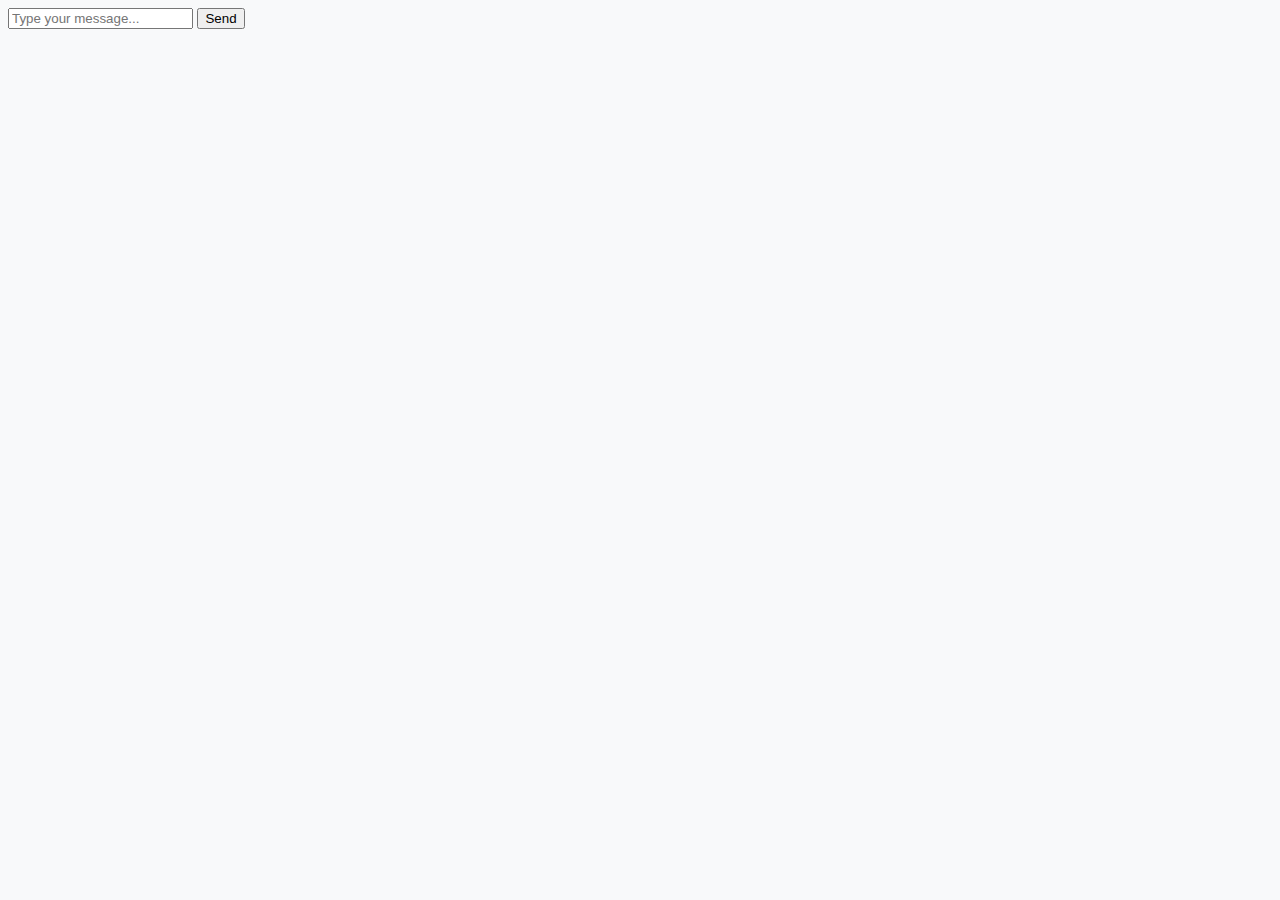
<file: index.html>
<!DOCTYPE html>
<html lang="en">
<head>
    <meta charset="UTF-8">
    <meta name="viewport" content="width=device-width, initial-scale=1.0">
    <title>Chat Website</title>
    <link rel="stylesheet" href="styles.css">
</head>
<body>
    <div id="chat-container">
        <div id="message-container"></div>
        <input type="text" id="message-input" placeholder="Type your message...">
        <button onclick="sendMessage()">Send</button>
    </div>

    <script src="script.js"></script>
</body>
</html>
</file>
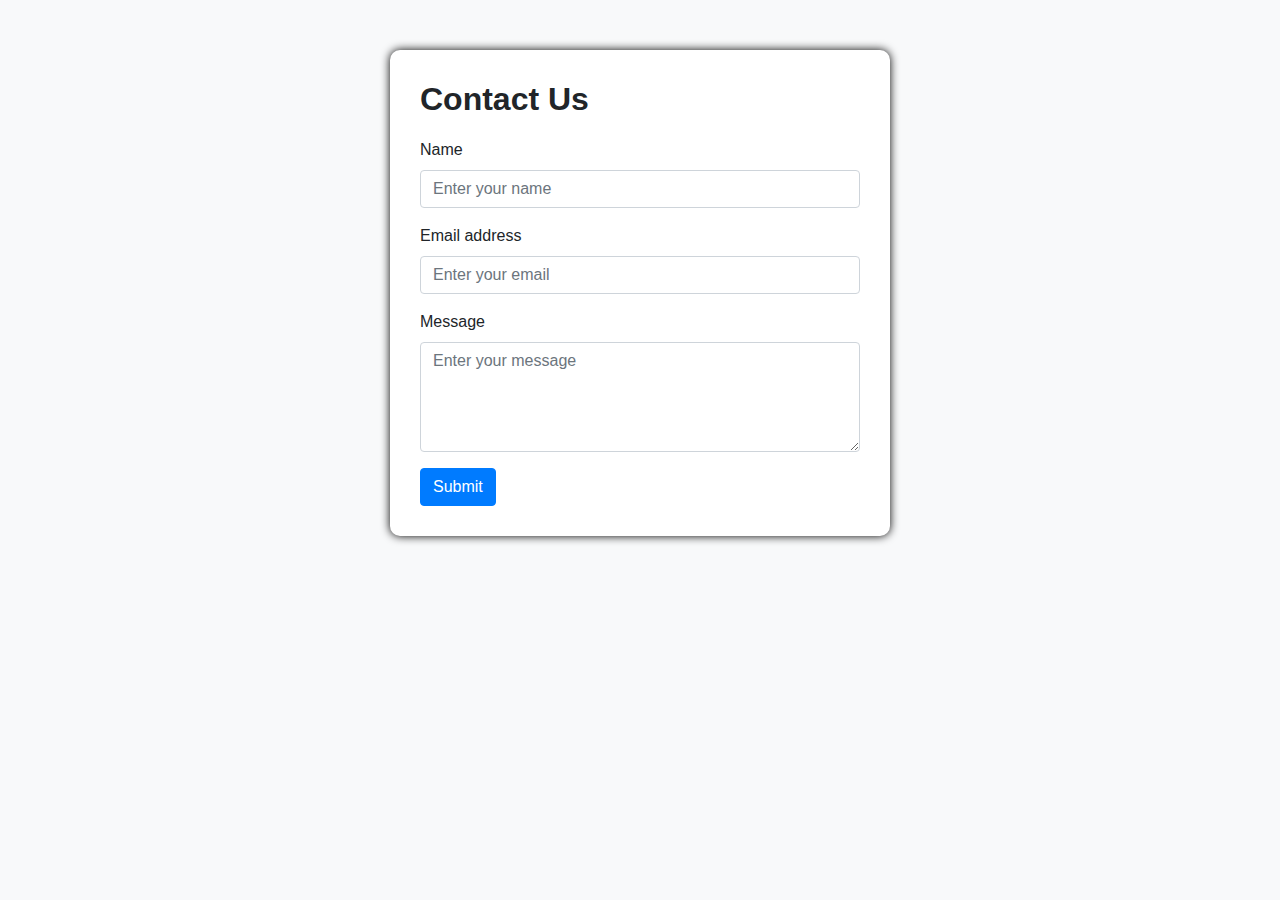
<file: task1b2.html>
<!DOCTYPE html>
<html lang="en">
<head>
    <meta charset="UTF-8">
    <meta name="viewport" content="width=device-width, initial-scale=1.0">
    <title>Contact Form</title>
    <link href="https://maxcdn.bootstrapcdn.com/bootstrap/4.5.2/css/bootstrap.min.css" rel="stylesheet">
    <style>
        /* Custom CSS */
        body {
            background-color: #f8f9fa;
        }
        .contact-form {
            background: #fff;
            padding: 30px;
            border-radius: 10px;
            box-shadow: 0px 0px 10px 0px #000;
            margin: 50px auto;
            max-width: 500px;
        }
        .contact-form h2 {
            margin-bottom: 20px;
            font-weight: 600;
        }
        .contact-form .form-group label {
            font-weight: 500;
        }
        .contact-form .btn-primary {
            background-color: #007bff;
            border-color: #007bff;
        }
        .contact-form .btn-primary:hover {
            background-color: #0056b3;
            border-color: #004085;
        }
        .contact-form .invalid-feedback {
            display: none;
        }
        .contact-form .is-invalid + .invalid-feedback {
            display: block;
        }
    </style>
</head>
<body>
    <div class="container">
        <div class="contact-form">
            <h2>Contact Us</h2>
            <form id="contactForm" novalidate>
                <div class="form-group">
                    <label for="name">Name</label>
                    <input type="text" class="form-control" id="name" placeholder="Enter your name" required>
                    <div class="invalid-feedback">Please enter your name.</div>
                </div>
                <div class="form-group">
                    <label for="email">Email address</label>
                    <input type="email" class="form-control" id="email" placeholder="Enter your email" required>
                    <div class="invalid-feedback">Please enter a valid email address.</div>
                </div>
                <div class="form-group">
                    <label for="message">Message</label>
                    <textarea class="form-control" id="message" rows="4" placeholder="Enter your message" required></textarea>
                    <div class="invalid-feedback">Please enter your message.</div>
                </div>
                <button type="submit" class="btn btn-primary">Submit</button>
            </form>
        </div>
    </div>

    <script>
        // Bootstrap form validation
        (function() {
            'use strict';
            window.addEventListener('load', function() {
                var form = document.getElementById('contactForm');
                form.addEventListener('submit', function(event) {
                    if (form.checkValidity() === false) {
                        event.preventDefault();
                        event.stopPropagation();
                    }
                    form.classList.add('was-validated');
                }, false);
            }, false);
        })();
    </script>
    <script src="https://code.jquery.com/jquery-3.5.1.slim.min.js"></script>
    <script src="https://cdn.jsdelivr.net/npm/@popperjs/core@2.5.3/dist/umd/popper.min.js"></script>
    <script src="https://maxcdn.bootstrapcdn.com/bootstrap/4.5.2/js/bootstrap.min.js"></script>
</body>
</html>
</file>
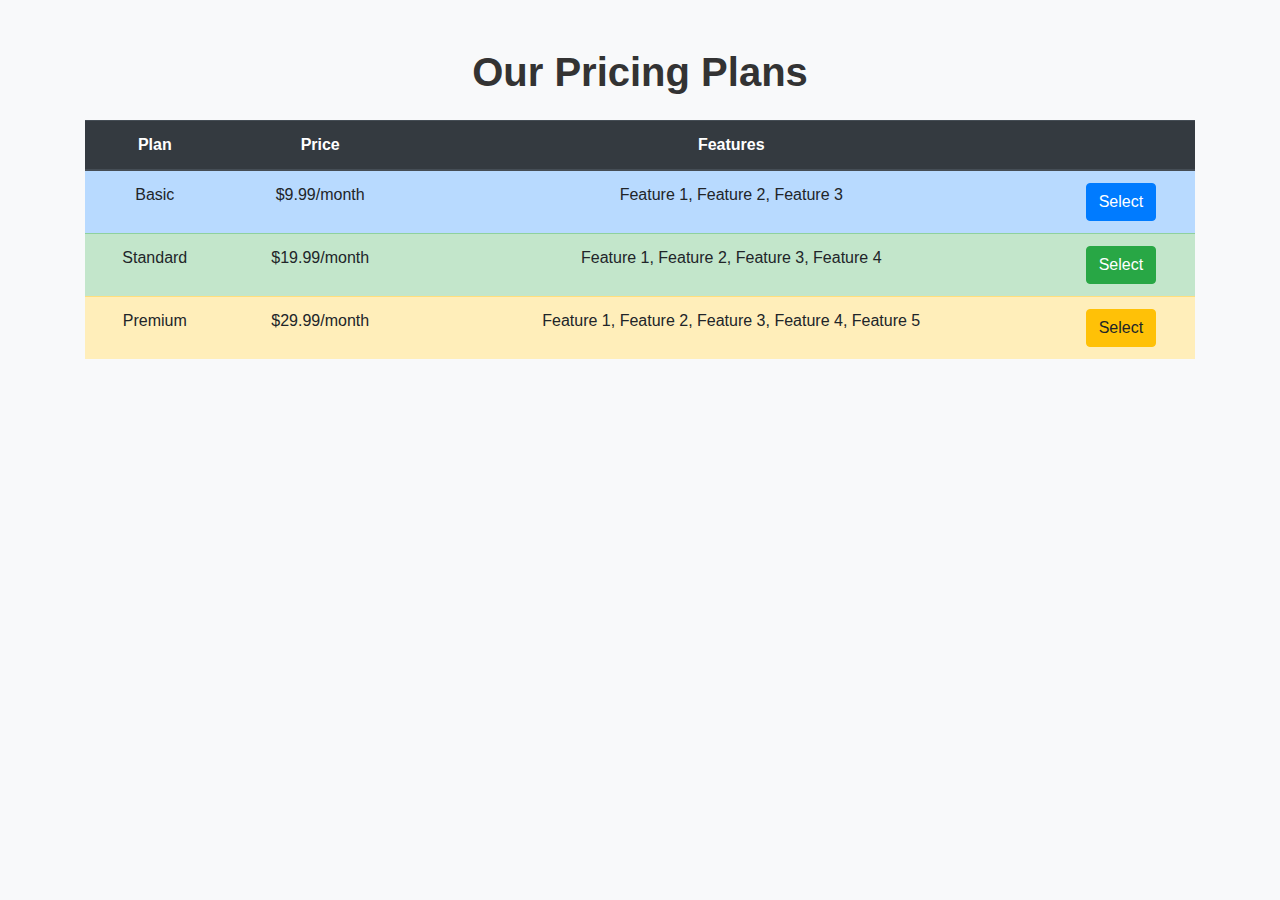
<file: task2.html>
<!DOCTYPE html>
<html lang="en">
<head>
    <meta charset="UTF-8">
    <meta name="viewport" content="width=device-width, initial-scale=1.0">
    <title>Pricing Table</title>
    <!-- Bootstrap CSS -->
    <link href="https://stackpath.bootstrapcdn.com/bootstrap/4.5.2/css/bootstrap.min.css" rel="stylesheet">
    <!-- Custom CSS -->
    <link rel="stylesheet" href="styles.css">
</head>
<body>
    <div class="container my-5">
        <h2 class="text-center mb-4">Our Pricing Plans</h2>
        <div class="table-responsive">
            <table class="table table-hover text-center">
                <thead class="thead-dark">
                    <tr>
                        <th>Plan</th>
                        <th>Price</th>
                        <th>Features</th>
                        <th></th>
                    </tr>
                </thead>
                <tbody>
                    <tr class="table-primary">
                        <td>Basic</td>
                        <td>$9.99/month</td>
                        <td>Feature 1, Feature 2, Feature 3</td>
                        <td><a href="#" class="btn btn-primary">Select</a></td>
                    </tr>
                    <tr class="table-success">
                        <td>Standard</td>
                        <td>$19.99/month</td>
                        <td>Feature 1, Feature 2, Feature 3, Feature 4</td>
                        <td><a href="#" class="btn btn-success">Select</a></td>
                    </tr>
                    <tr class="table-warning">
                        <td>Premium</td>
                        <td>$29.99/month</td>
                        <td>Feature 1, Feature 2, Feature 3, Feature 4, Feature 5</td>
                        <td><a href="#" class="btn btn-warning">Select</a></td>
                    </tr>
                </tbody>
            </table>
        </div>
    </div>

    <!-- Bootstrap JS and dependencies -->
    <script src="https://code.jquery.com/jquery-3.5.1.slim.min.js"></script>
    <script src="https://cdn.jsdelivr.net/npm/@popperjs/core@2.9.2/dist/umd/popper.min.js"></script>
    <script src="https://stackpath.bootstrapcdn.com/bootstrap/4.5.2/js/bootstrap.min.js"></script>
</body>
</html>
</file>
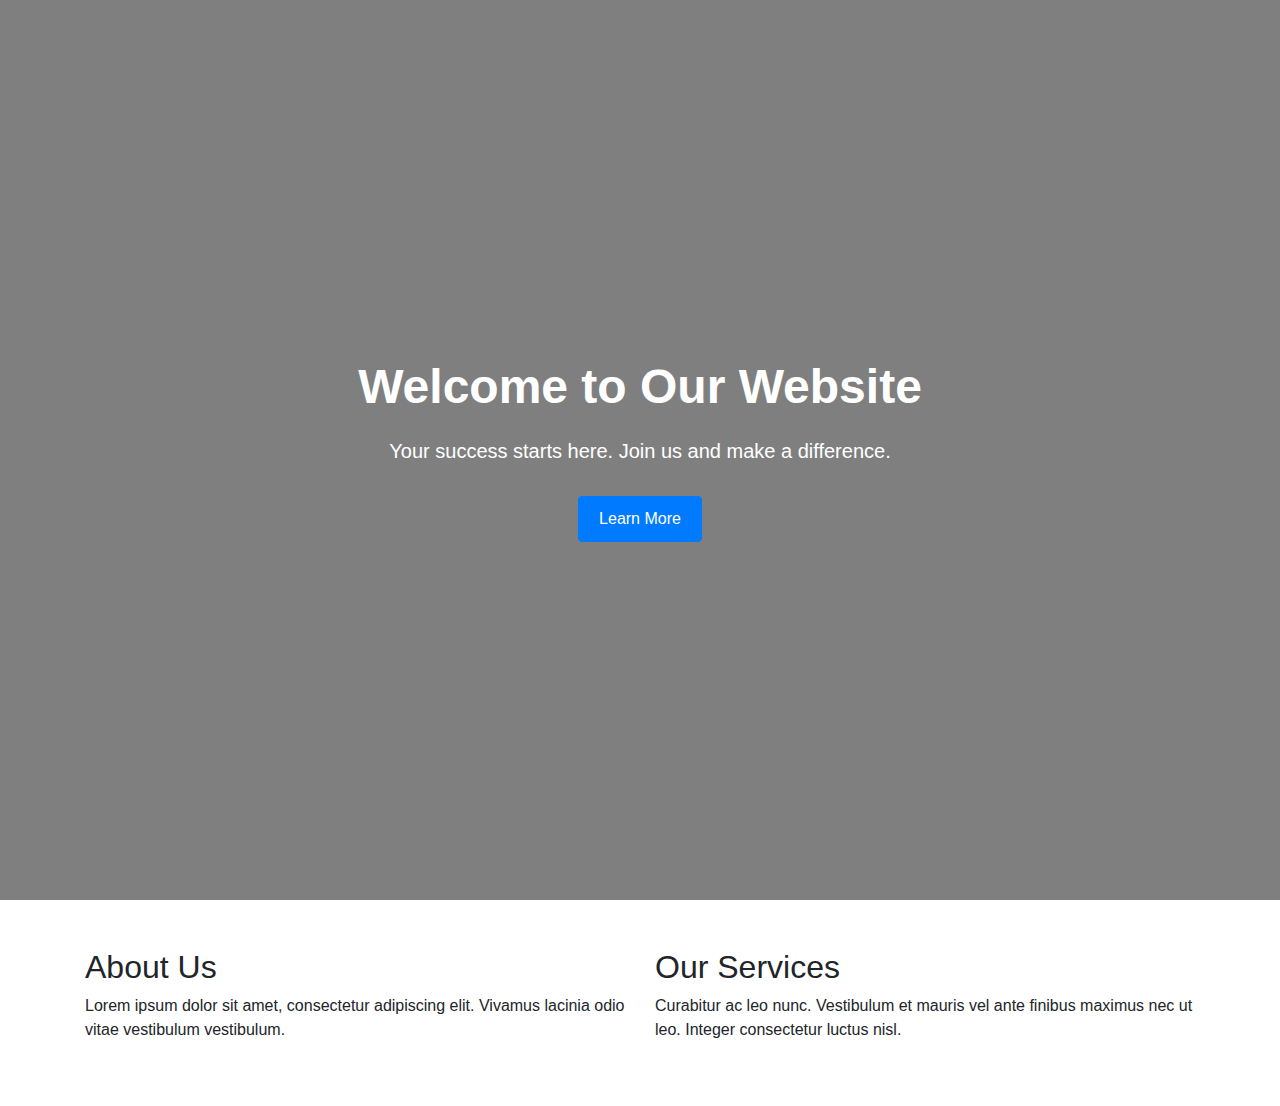
<file: task2a.html>
<!DOCTYPE html>
<html lang="en">
<head>
    <meta charset="UTF-8">
    <meta name="viewport" content="width=device-width, initial-scale=1.0">
    <title>Landing Page with Hero Section</title>
    <link href="https://maxcdn.bootstrapcdn.com/bootstrap/4.5.2/css/bootstrap.min.css" rel="stylesheet">
    <style>
        /* Custom CSS for Hero Section */
        .hero {
            position: relative;
            background-image: url('https://example.com/hero-bg.jpg'); /* Replace with your background image URL */
            background-size: cover;
            background-position: center;
            color: white;
            height: 100vh;
            display: flex;
            align-items: center;
            justify-content: center;
        }
        .hero-overlay {
            position: absolute;
            top: 0;
            left: 0;
            width: 100%;
            height: 100%;
            background: rgba(0, 0, 0, 0.5); /* Overlay with 50% opacity */
            z-index: 1;
        }
        .hero-content {
            position: relative;
            z-index: 2;
            text-align: center;
            max-width: 700px;
            padding: 20px;
        }
        .hero-content h1 {
            font-size: 3rem;
            margin-bottom: 20px;
            font-weight: 700;
        }
        .hero-content p {
            font-size: 1.25rem;
            margin-bottom: 30px;
        }
        .hero-content .btn-primary {
            padding: 10px 20px;
            font-size: 1rem;
        }
    </style>
</head>
<body>
    <header class="hero">
        <div class="hero-overlay"></div>
        <div class="hero-content">
            <h1>Welcome to Our Website</h1>
            <p>Your success starts here. Join us and make a difference.</p>
            <a href="#more-info" class="btn btn-primary">Learn More</a>
        </div>
    </header>

    <div id="more-info" class="container my-5">
        <div class="row">
            <div class="col-md-6">
                <h2>About Us</h2>
                <p>Lorem ipsum dolor sit amet, consectetur adipiscing elit. Vivamus lacinia odio vitae vestibulum vestibulum.</p>
            </div>
            <div class="col-md-6">
                <h2>Our Services</h2>
                <p>Curabitur ac leo nunc. Vestibulum et mauris vel ante finibus maximus nec ut leo. Integer consectetur luctus nisl.</p>
            </div>
        </div>
    </div>

    <script src="https://code.jquery.com/jquery-3.5.1.slim.min.js"></script>
    <script src="https://cdn.jsdelivr.net/npm/@popperjs/core@2.5.3/dist/umd/popper.min.js"></script>
    <script src="https://maxcdn.bootstrapcdn.com/bootstrap/4.5.2/js/bootstrap.min.js"></script>
</body>
</html>
</file>
<file: styles.css>
/* Global Styles */
body {
    font-family: 'Arial', sans-serif;
    background-color: #f8f9fa;
}

h2 {
    font-size: 2.5rem;
    font-weight: 700;
    color: #333;
    margin-bottom: 1.5rem;
}

.gallery-item {
    position: relative;
    overflow: hidden;
    border-radius: 8px;
    box-shadow: 0 4px 8px rgba(0, 0, 0, 0.1);
    transition: transform 0.3s, box-shadow 0.3s;
}

.gallery-item img {
    width: 100%;
    height: auto;
    display: block;
    transition: transform 0.3s;
}

.gallery-item:hover {
    transform: translateY(-10px);
    box-shadow: 0 8px 16px rgba(0, 0, 0, 0.2);
}

.gallery-item:hover img {
    transform: scale(1.1);
}
</file>
